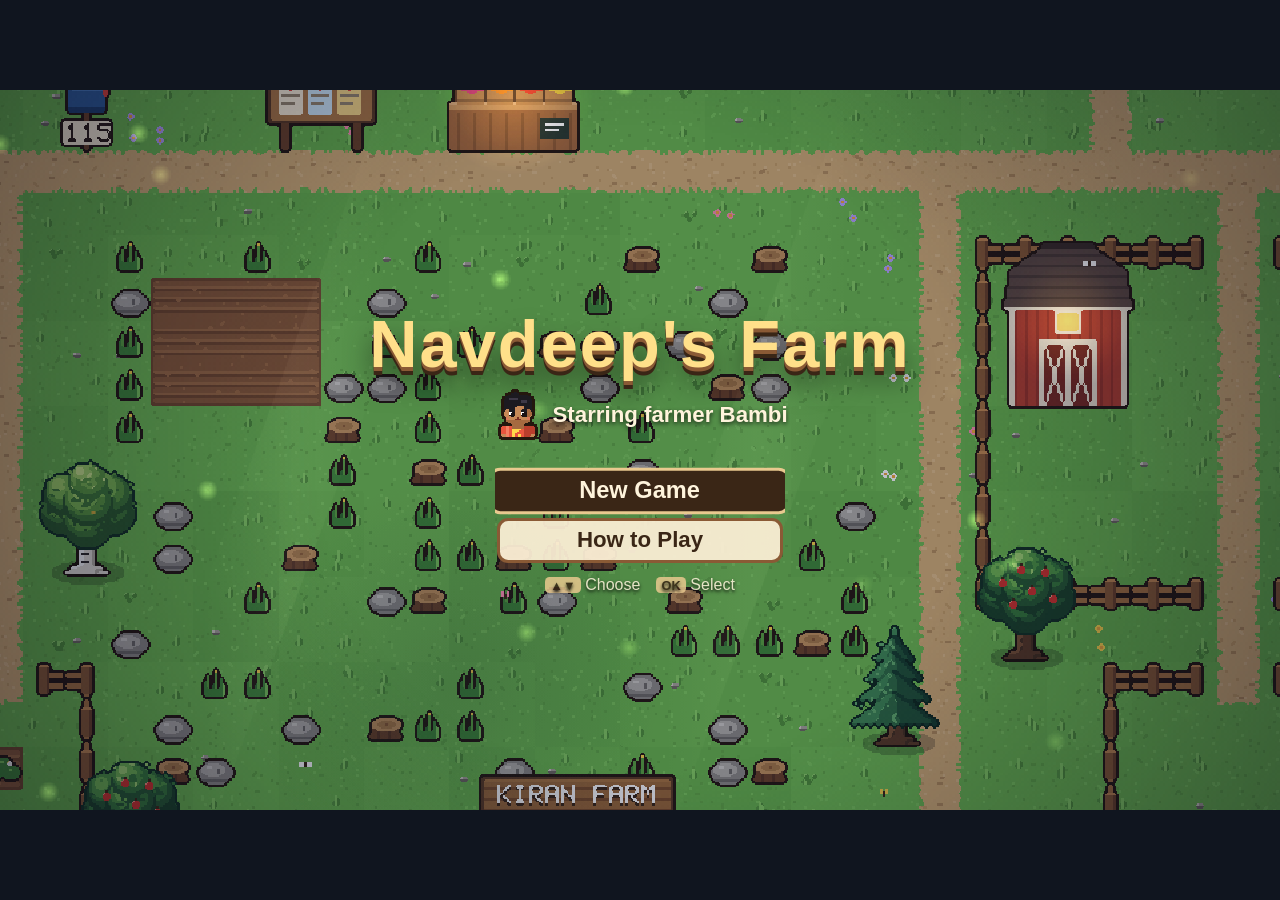
<file: navdeeps-farm/index.html>
<!doctype html>
<html lang="en">
<head>
<meta charset="utf-8">
<meta name="viewport" content="width=device-width, initial-scale=1, user-scalable=no, viewport-fit=cover">
<meta name="apple-mobile-web-app-capable" content="yes">
<meta name="apple-mobile-web-app-title" content="Navdeep's Farm">
<title>Navdeep's Farm</title>
<link rel="stylesheet" href="style.css">
</head>
<body>
<div id="stage">
  <canvas id="view" width="960" height="540"></canvas>
  <div id="bubbles"></div>
  <div id="hud" class="hidden">
    <div id="hud-time" class="panel">
      <img id="golu-icon" class="icon lg" alt="">
      <div><div><span class="name">BAMBI</span> <span id="hud-day"></span></div><div id="hud-clock" class="muted"></div></div>
      <img id="wx-icon" class="icon lg" alt="">
    </div>
    <div id="hud-goal" class="panel"><img class="icon sm" id="goal-icon" alt=""><span id="goal-text"></span></div>
    <div id="hud-gold" class="panel"><img id="gold-icon" class="icon" alt=""><span id="gold"></span></div>
    <div id="hud-bars" class="panel">
      <div class="bar-row"><img id="energy-icon" class="icon sm" alt=""><div class="bar"><div id="energy-fill" class="fill energy"></div></div><span id="energy-text" class="num"></span></div>
      <div class="bar-row"><img id="water-icon" class="icon sm" alt=""><div class="bar"><div id="water-fill" class="fill water"></div></div><span id="water-text" class="num"></span></div>
    </div>
    <div id="hud-hand" class="panel">
      <img id="hand-icon" class="icon lg" alt="">
      <div><div id="hand-name"></div><div id="hand-sub" class="muted"></div></div>
    </div>
    <div id="hud-hint" class="panel"><b class="key">OK</b><span id="hint-text"></span></div>
  </div>
  <div id="toasts"></div>
  <div id="fade"></div>
  <div id="menu" class="hidden"></div>
</div>
<script src="art.js"></script>
<script src="sprites.js"></script>
<script src="sprites2.js"></script>
<script src="audio.js"></script>
<script src="world.js"></script>
<script src="content.js"></script>
<script src="npc.js"></script>
<script src="animals.js"></script>
<script src="ui.js"></script>
<script src="touch.js"></script>
<script src="main.js"></script>
<script>
  // static HUD icons
  document.getElementById('golu-icon').src = icon('golu');
  document.getElementById('goal-icon').src = icon('star');
  document.getElementById('gold-icon').src = icon('coin');
  document.getElementById('energy-icon').src = icon('bolt');
  document.getElementById('water-icon').src = icon('drop');
</script>
</body>
</html>
</file>
<file: navdeeps-farm/style.css>
* { box-sizing: border-box; margin: 0; padding: 0; }
html, body { width: 100%; height: 100%; background: #10151f; overflow: hidden; }
body { font-family: "Trebuchet MS", Roboto, "Segoe UI", sans-serif; color: #fff4dc; user-select: none; cursor: none; }

/* 16:9 stage that fills the TV; everything scales with its height */
#stage {
  position: absolute; left: 50%; top: 50%;
  width: min(100vw, 177.78vh); height: min(100vh, 56.25vw);
  transform: translate(-50%, -50%);
  overflow: hidden;
  font-size: min(3.1vh, 1.74vw);
}
#view { position: absolute; inset: 0; width: 100%; height: 100%; image-rendering: crisp-edges; image-rendering: pixelated; }
.hidden { display: none !important; }

/* HUD */
#hud { position: absolute; inset: 0; z-index: 1; pointer-events: none; }
.panel {
  position: absolute; display: flex; align-items: center; gap: 0.5em;
  background: rgba(43, 29, 20, 0.84); border: 0.16em solid #e9c98f; border-radius: 0.6em;
  padding: 0.3em 0.7em; box-shadow: 0 0.2em 0 rgba(0, 0, 0, 0.35); font-weight: 700;
}
.icon { width: 1.5em; height: 1.5em; image-rendering: pixelated; flex: none; }
.icon.sm { width: 1.15em; height: 1.15em; }
.icon.lg { width: 2.3em; height: 2.3em; }
.muted { opacity: 0.75; font-size: 0.75em; }
.key {
  display: inline-block; background: #e9c98f; color: #3a2616; border-radius: 0.35em;
  padding: 0.05em 0.4em; font-size: 0.8em; font-weight: 800; white-space: nowrap;
}
#hud-time { left: 2.5%; top: 3.5%; line-height: 1.15; }
#hud-gold { right: 2.5%; top: 3.5%; font-size: 1.15em; }
#hud-goal { left: 50%; top: 3.5%; transform: translateX(-50%); font-size: 0.75em; max-width: 48%; }
#hud-bars { left: 2.5%; bottom: 4%; flex-direction: column; align-items: stretch; gap: 0.3em; }
.bar-row { display: flex; align-items: center; gap: 0.4em; }
.bar { width: 6.5em; height: 0.75em; background: rgba(0, 0, 0, 0.45); border-radius: 0.4em; overflow: hidden; border: 0.08em solid rgba(255, 255, 255, 0.25); }
.fill { height: 100%; transition: width 0.25s; }
.fill.energy { background: linear-gradient(#a6e872, #5cb83a); }
.fill.energy.low { background: linear-gradient(#ff9d84, #e0533c); }
.fill.water { background: linear-gradient(#9fdcff, #3d8fd6); }
.num { font-size: 0.75em; min-width: 1.6em; text-align: right; }
#hud-hand { left: 50%; bottom: 4%; transform: translateX(-50%); line-height: 1.15; }
#hud-hint { right: 2.5%; bottom: 4%; max-width: 32%; font-size: 0.9em; }
#hud-hint.info { opacity: 0.8; }
#hud-hint.info .key { background: #9a8a70; }

/* toasts */
#toasts {
  position: absolute; left: 50%; top: 15%; transform: translateX(-50%); z-index: 2;
  display: flex; flex-direction: column; align-items: center; gap: 0.4em; pointer-events: none; width: 70%;
}
.toast {
  display: flex; align-items: center; gap: 0.5em;
  background: rgba(43, 29, 20, 0.92); border: 0.15em solid #e9c98f; border-radius: 0.6em;
  padding: 0.35em 0.9em; font-weight: 700; text-align: center;
  animation: toastIn 0.25s ease-out; transition: opacity 0.45s;
}
.toast.good { border-color: #a6e872; }
.toast.bad { border-color: #ff9d84; }
@keyframes toastIn { from { transform: translateY(-0.6em); opacity: 0; } to { transform: none; opacity: 1; } }

#fade { position: absolute; inset: 0; z-index: 3; background: #0b0e16; opacity: 0; pointer-events: none; transition: opacity 0.8s; }
#fade.on { opacity: 1; }

/* menus */
#menu { position: absolute; inset: 0; z-index: 4; display: flex; align-items: center; justify-content: center; background: rgba(10, 14, 22, 0.55); }
#menu.clear { background: transparent; }
#menu.bottom { align-items: flex-end; padding-bottom: 13%; }
.card {
  display: flex; flex-direction: column; min-width: 38%; max-width: 78%; max-height: 88%;
  background: #fbefd5; color: #3a2616; border: 0.25em solid #8a5a35; border-radius: 0.9em;
  padding: 0.8em 1.1em; box-shadow: 0 0.4em 0 rgba(0, 0, 0, 0.35);
}
.card.wide { min-width: 60%; }
.card.small { min-width: 30%; max-width: 50%; }
.card h2 { display: flex; align-items: center; gap: 0.4em; font-size: 1.35em; margin-bottom: 0.2em; }
.card .sub { opacity: 0.8; margin-bottom: 0.5em; font-size: 0.85em; }
.list { display: flex; flex-direction: column; gap: 0.2em; overflow-y: auto; scrollbar-width: none; padding: 0.1em; }
.list::-webkit-scrollbar { display: none; }
.item { display: flex; align-items: center; gap: 0.6em; padding: 0.28em 0.6em; border-radius: 0.5em; border: 0.15em solid transparent; flex: none; }
.item.sel { background: #3a2616; color: #fff4dc; border-color: #e9c98f; }
.item.disabled { opacity: 0.45; }
.item .grow { flex: 1; min-width: 0; }
.item .label { font-weight: 700; }
.item .desc { font-size: 0.7em; opacity: 0.8; }
.item .right { font-weight: 800; white-space: nowrap; }
.footer { display: flex; gap: 1em; justify-content: center; flex-wrap: wrap; margin-top: 0.6em; font-size: 0.72em; opacity: 0.85; }

/* title screen */
.card.title-card { background: transparent; border: none; box-shadow: none; align-items: center; color: #fff4dc; }
.logo {
  font-size: 3em; font-weight: 900; color: #ffe08a; letter-spacing: 0.03em; text-align: center;
  text-shadow: 0 0.06em 0 #8a5a35, 0 0.12em 0 #3a2616, 0 0.25em 0.4em rgba(0, 0, 0, 0.5);
}
.tagline { margin: 0.3em 0 1.2em; font-weight: 700; text-shadow: 0 0.1em 0.2em rgba(0, 0, 0, 0.7); }
.title-card .list { width: 13em; }
.title-card .item { background: rgba(251, 239, 213, 0.94); color: #3a2616; justify-content: center; text-align: center; border-color: #8a5a35; }
.title-card .item.sel { background: #3a2616; color: #fff4dc; border-color: #e9c98f; transform: scale(1.06); }
.title-card .footer { color: #fff4dc; text-shadow: 0 0.1em 0.2em #000; }

/* seed picker */
.card.picker { min-width: 0; padding: 0.6em 0.9em; }
.card.picker h2 { font-size: 1em; justify-content: center; }
.list.row { flex-direction: row; gap: 0.4em; }
.list.row .item { flex-direction: column; justify-content: center; text-align: center; min-width: 4.6em; padding: 0.35em; gap: 0.15em; font-size: 0.8em; }
.list.row .item .label { font-size: 0.9em; }

/* help and summaries */
.card.help { max-width: 86%; }
.help-body { columns: 2; column-gap: 1.6em; font-size: 0.78em; line-height: 1.35; }
.help-body p { margin-bottom: 0.45em; break-inside: avoid; }
.help-body .h { font-weight: 800; color: #8a5a35; margin-top: 0.3em; }
.card.summary { max-width: 62%; }
.card.summary .line { display: flex; align-items: center; gap: 0.6em; margin: 0.25em 0; font-size: 0.9em; }
.card.summary .list { margin-top: 0.6em; }

/* Bambi's name in the HUD and the title screen */
.name { color: #ffe08a; letter-spacing: 0.04em; }
.logo-num { color: #fff4dc; }
.tagline { display: flex; align-items: center; gap: 0.4em; }

/* speech bubbles over visitors */
#bubbles { position: absolute; inset: 0; z-index: 1; pointer-events: none; }
.bubble {
  position: absolute; transform: translate(-50%, -100%); max-width: 34%; width: max-content;
  background: #fffaf0; color: #3a2616; border: 0.14em solid #8a5a35; border-radius: 0.6em;
  padding: 0.25em 0.6em; font-size: 0.72em; font-weight: 700; line-height: 1.25;
  box-shadow: 0 0.15em 0 rgba(0, 0, 0, 0.3); animation: toastIn 0.2s ease-out;
}
.bubble::after {
  content: ''; position: absolute; left: 50%; bottom: -0.55em; transform: translateX(-50%);
  border: 0.45em solid transparent; border-top-color: #8a5a35; border-bottom: 0;
}
.bubble b { color: #8a5a35; }
.bubble.good { border-color: #4f9e3f; }
.bubble.good b { color: #3f8a36; }
.bubble.bad { border-color: #d9534f; }
.bubble.bad b { color: #c0392b; }
.bubble.love { border-color: #e8608a; background: #fff0f5; }
.bubble.love b { color: #c0466c; }

/* browsers: a normal pointer, and menus you can tap or click */
:root { color-scheme: dark; }
body.web { cursor: default; touch-action: none; -webkit-user-select: none; -webkit-touch-callout: none; }
body.web .item { cursor: pointer; }

/* on-screen controls for iPad and phones */
.touch-ui { position: fixed; z-index: 10; touch-action: none; -webkit-user-select: none; user-select: none; -webkit-tap-highlight-color: transparent; }
#pad {
  left: calc(env(safe-area-inset-left, 0px) + 2.5vmin); bottom: calc(env(safe-area-inset-bottom, 0px) + 2.5vmin);
  width: 27vmin; height: 27vmin; border-radius: 50%;
  background-color: rgba(43, 29, 20, 0.45);
  border: 0.5vmin solid rgba(233, 201, 143, 0.75);
}
#pad svg { width: 100%; height: 100%; display: block; pointer-events: none; }
#pad path { fill: #fff4dc; opacity: 0.8; }
#pad[data-dir="up"] .up, #pad[data-dir="down"] .down, #pad[data-dir="left"] .left, #pad[data-dir="right"] .right { fill: #ffe08a; opacity: 1; }
#buttons {
  right: calc(env(safe-area-inset-right, 0px) + 2.5vmin); bottom: calc(env(safe-area-inset-bottom, 0px) + 2.5vmin);
  display: flex; align-items: flex-end; gap: 2vmin;
}
.tbtn {
  -webkit-appearance: none; appearance: none; line-height: 1;
  width: 12vmin; height: 12vmin; border-radius: 50%; border: 0.5vmin solid #e9c98f;
  background-color: #3a2616; color: #fff4dc; opacity: 0.88; font: 800 5vmin "Trebuchet MS", Roboto, sans-serif;
  display: flex; align-items: center; justify-content: center; padding: 0; touch-action: none;
}
#btn-a { width: 17vmin; height: 17vmin; font-size: 7vmin; background-color: #4f9e3f; margin-bottom: 4vmin; }
#btn-b { background-color: #c0463c; }
#btn-next { width: 10vmin; height: 10vmin; font-size: 4.5vmin; }
.tbtn.down { transform: scale(0.92); filter: brightness(1.25); }
/* move the bottom HUD corners up so the controls don't cover them */
body.touch #hud-bars { bottom: auto; top: 19%; }
body.touch #hud-hint { bottom: auto; top: 19%; }
</file>
